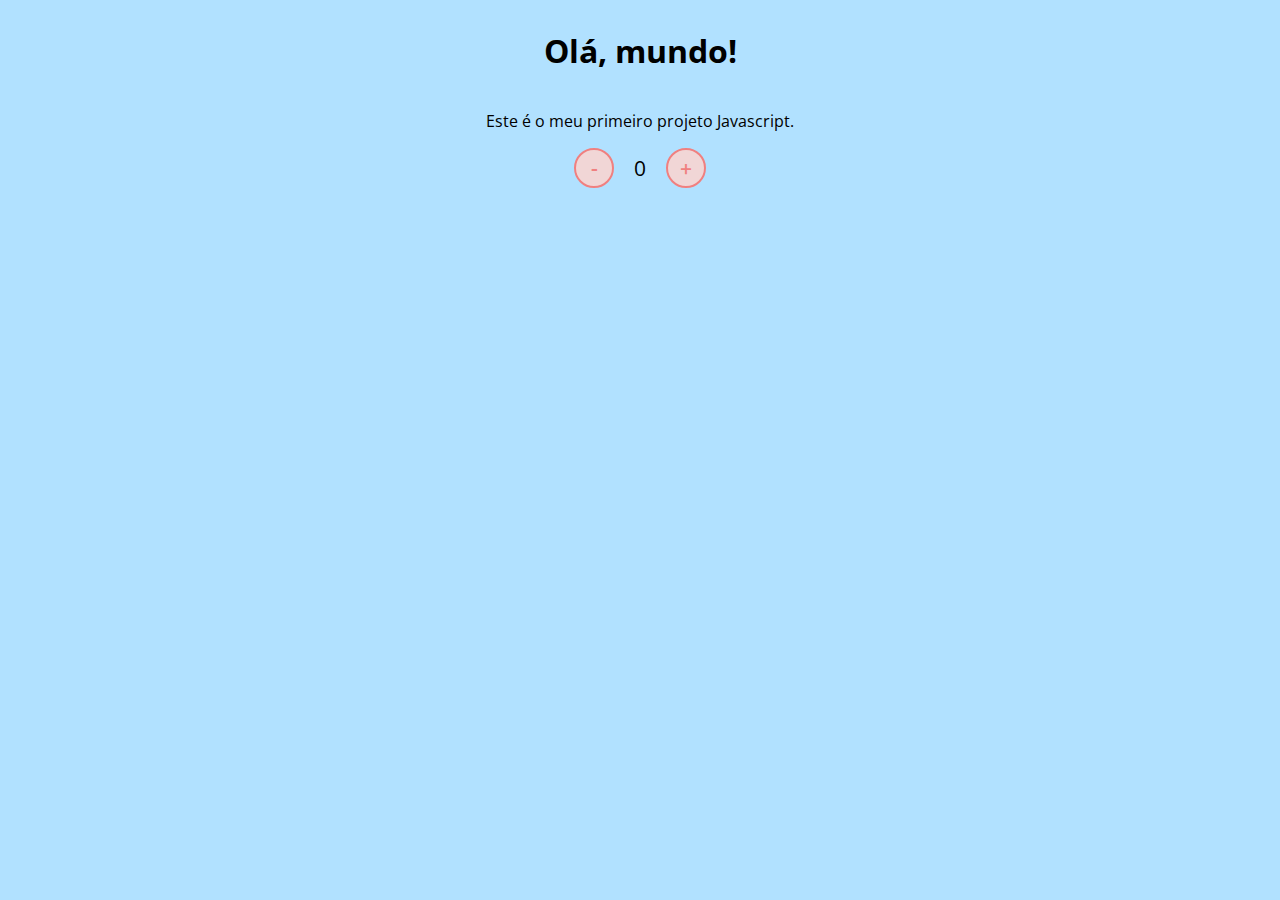
<file: contador js/index.html>
<!DOCTYPE html>
<html lang="en">
<head>
  <meta charset="UTF-8">
  <meta http-equiv="X-UA-Compatible" content="IE=edge">
  <meta name="viewport" content="width=device-width, initial-scale=1.0">
  <link rel="stylesheet" href="assets/css/styles.css">
  <title>contador</title>
</head>
<body>
  <h1>Olá, mundo!</h1>
  <p>Este é o meu primeiro projeto Javascript.</p>
  <div id="counter">
      <button name="subtrair" onclick="decrement()">-</button>
      <span id="currentNumber">0</span>
      <button name="adicionar" onclick="increment()">+</button>
  </div>
  <script src="assets/js/script.js"></script>
</body>
</html>
</file>
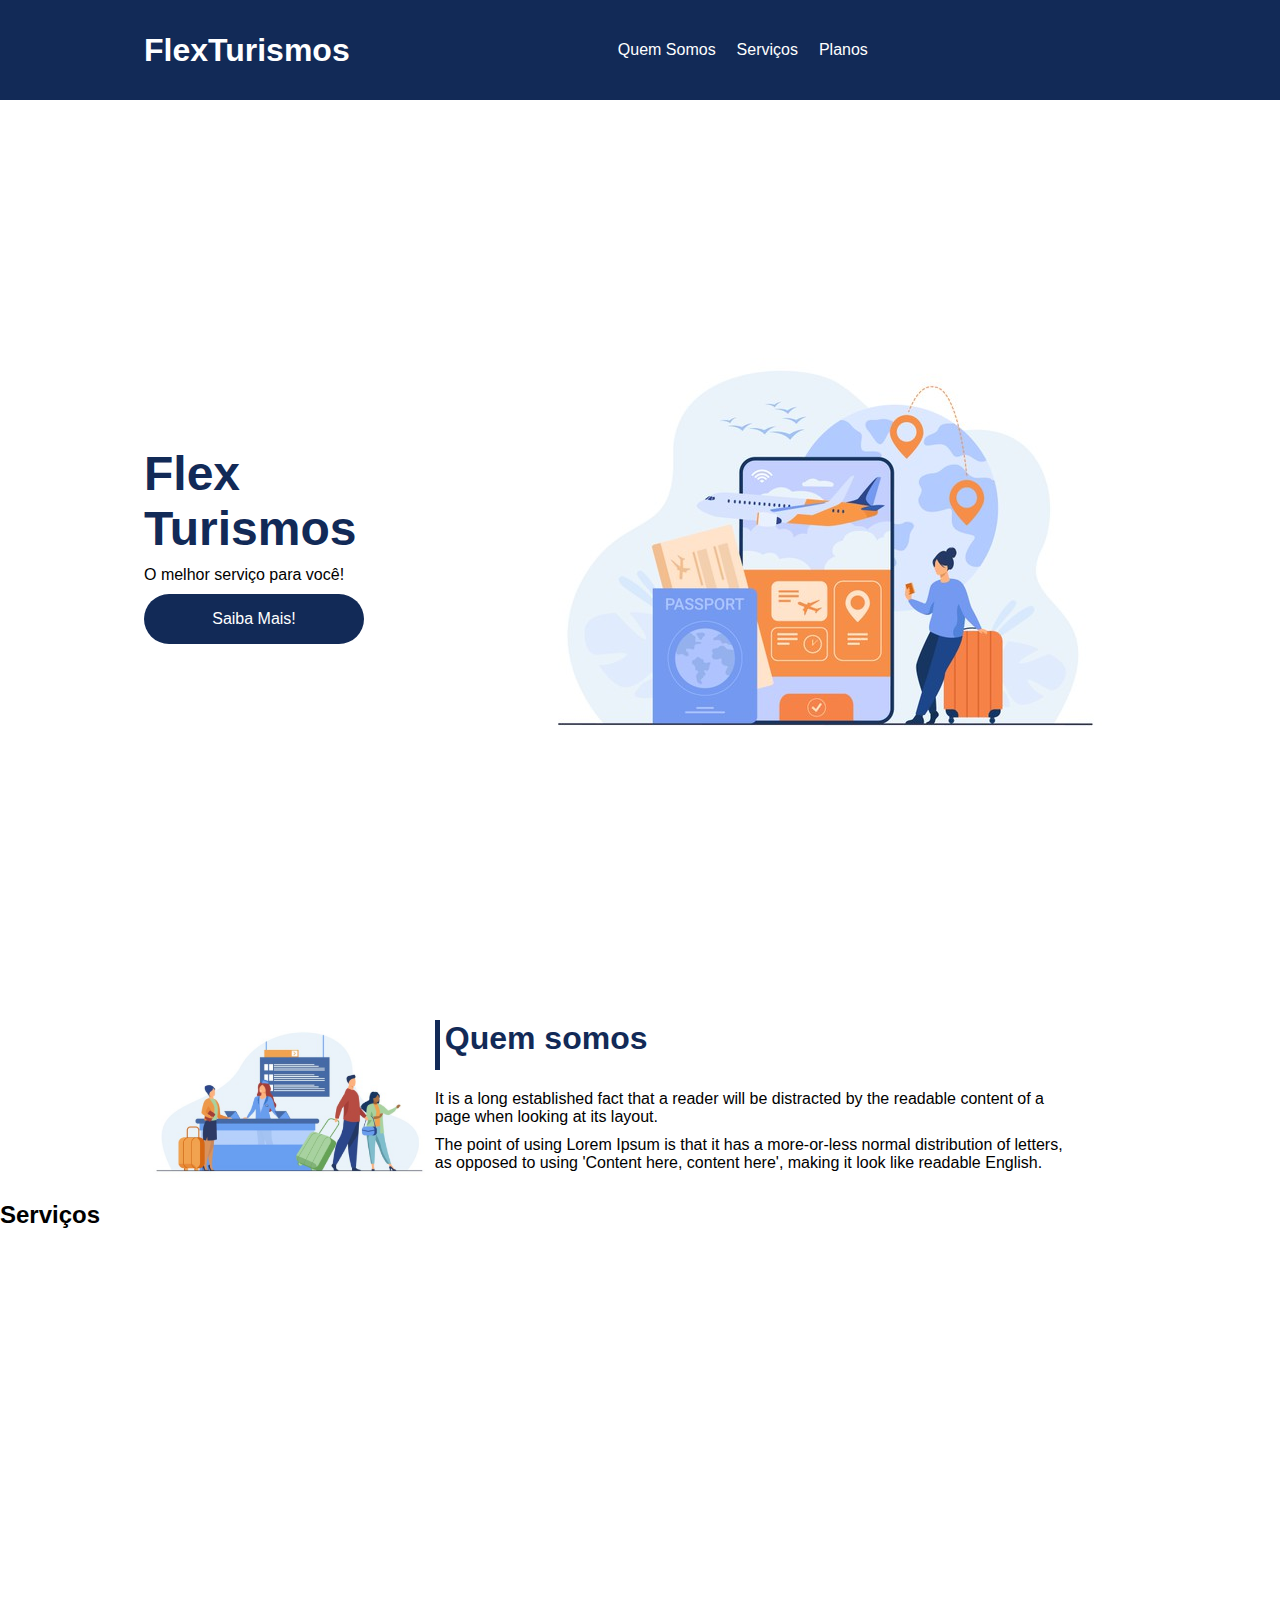
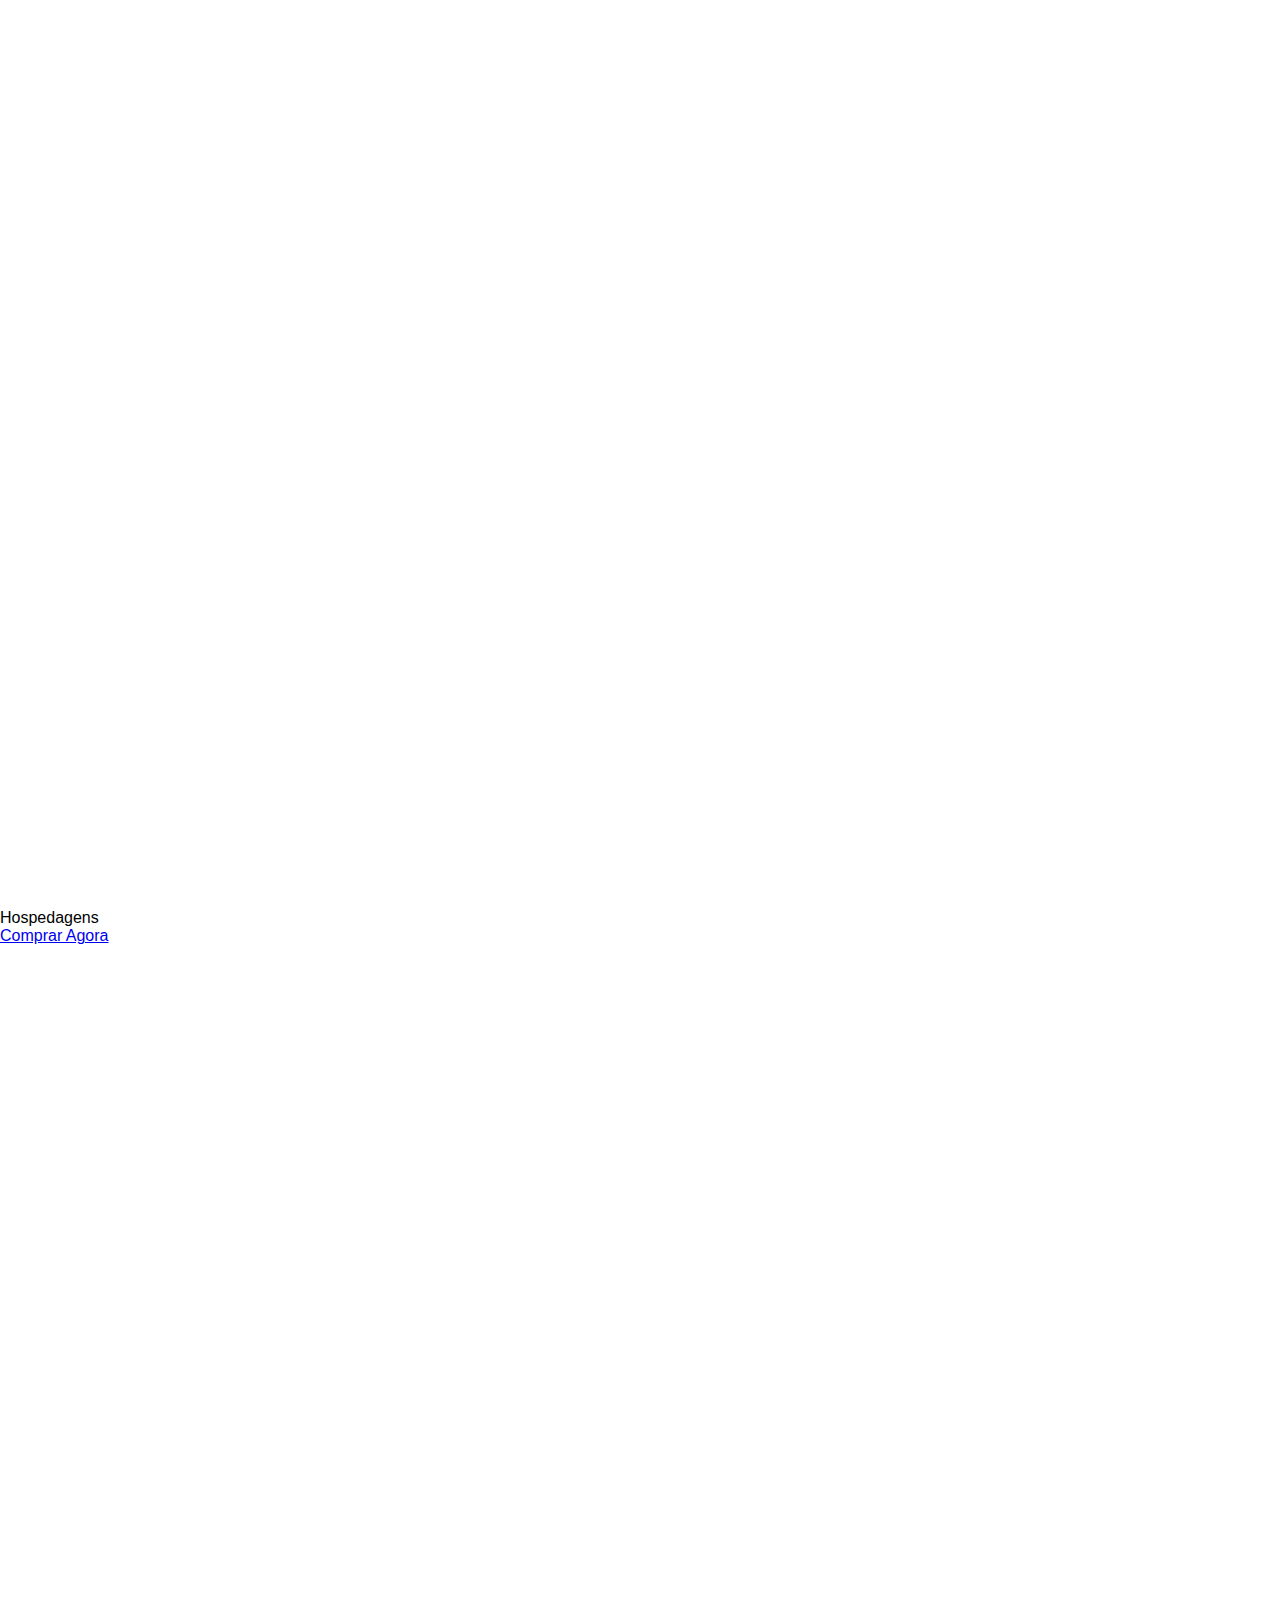
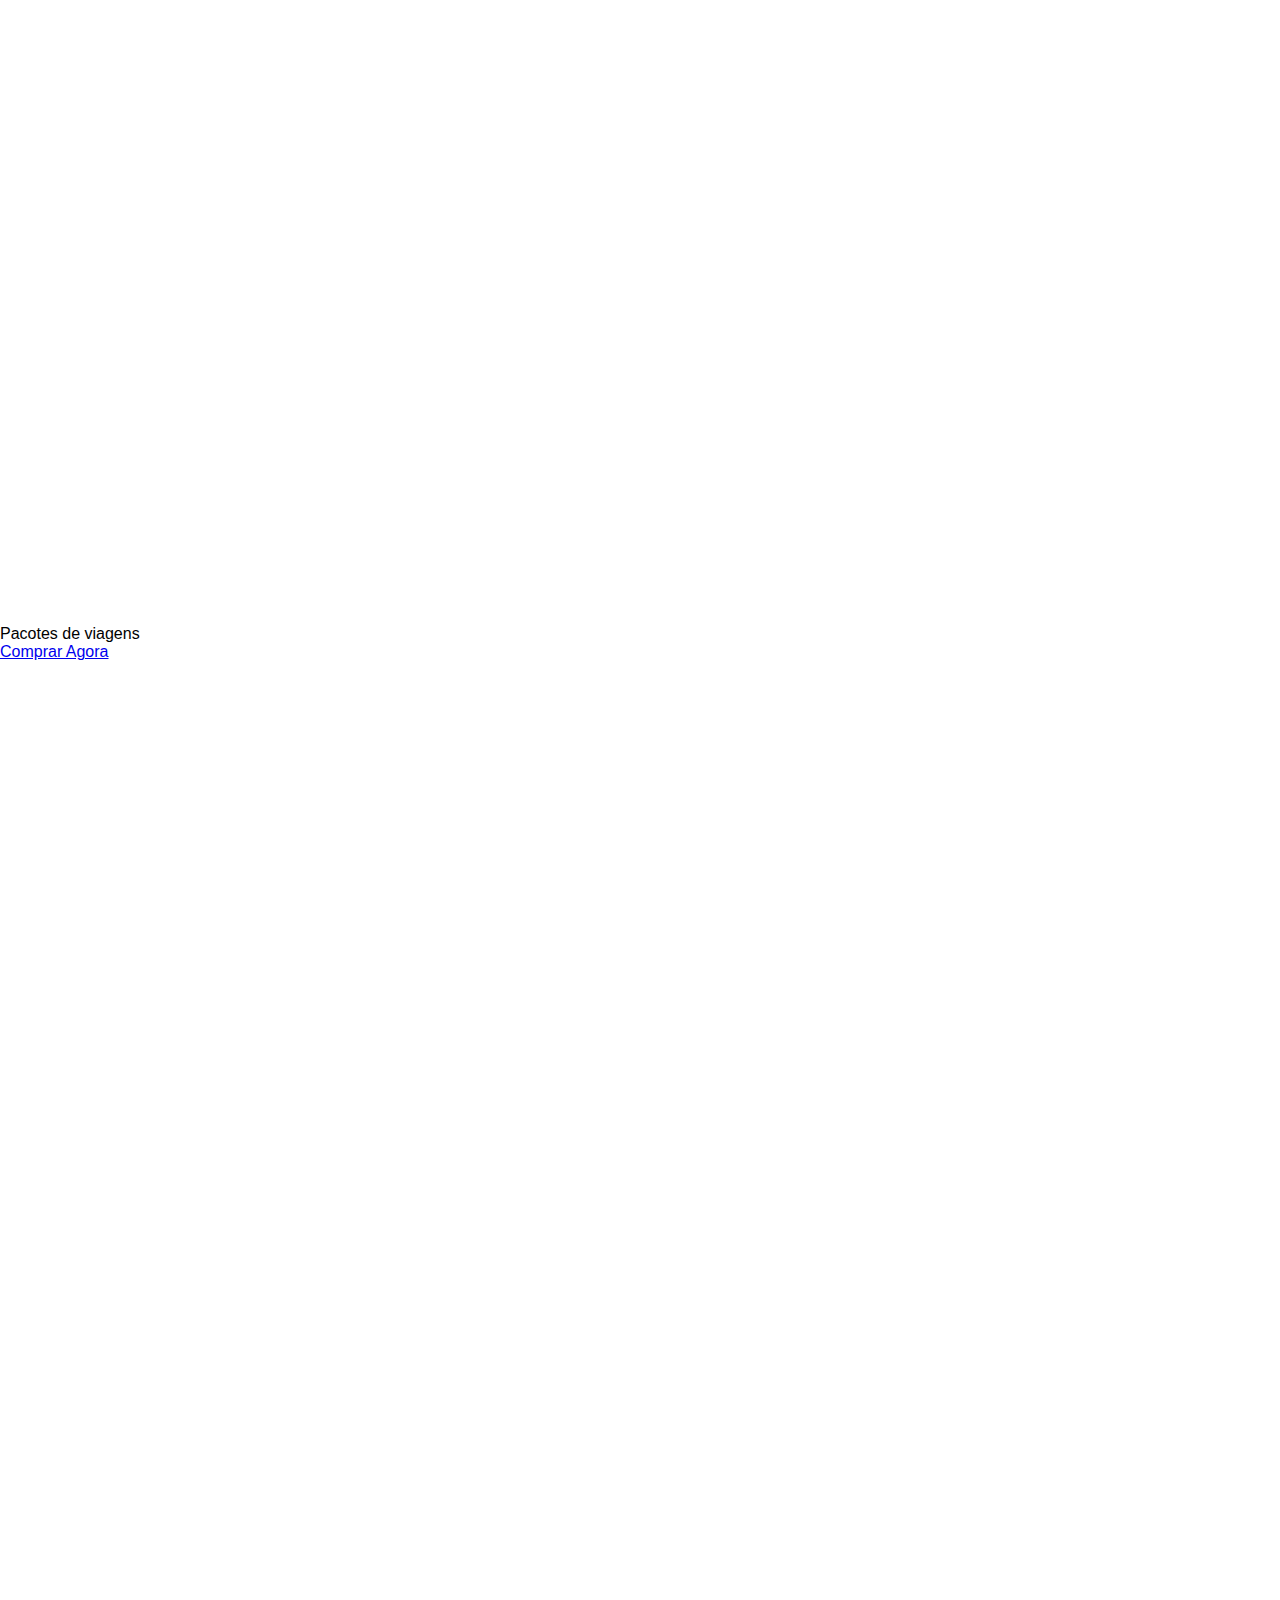
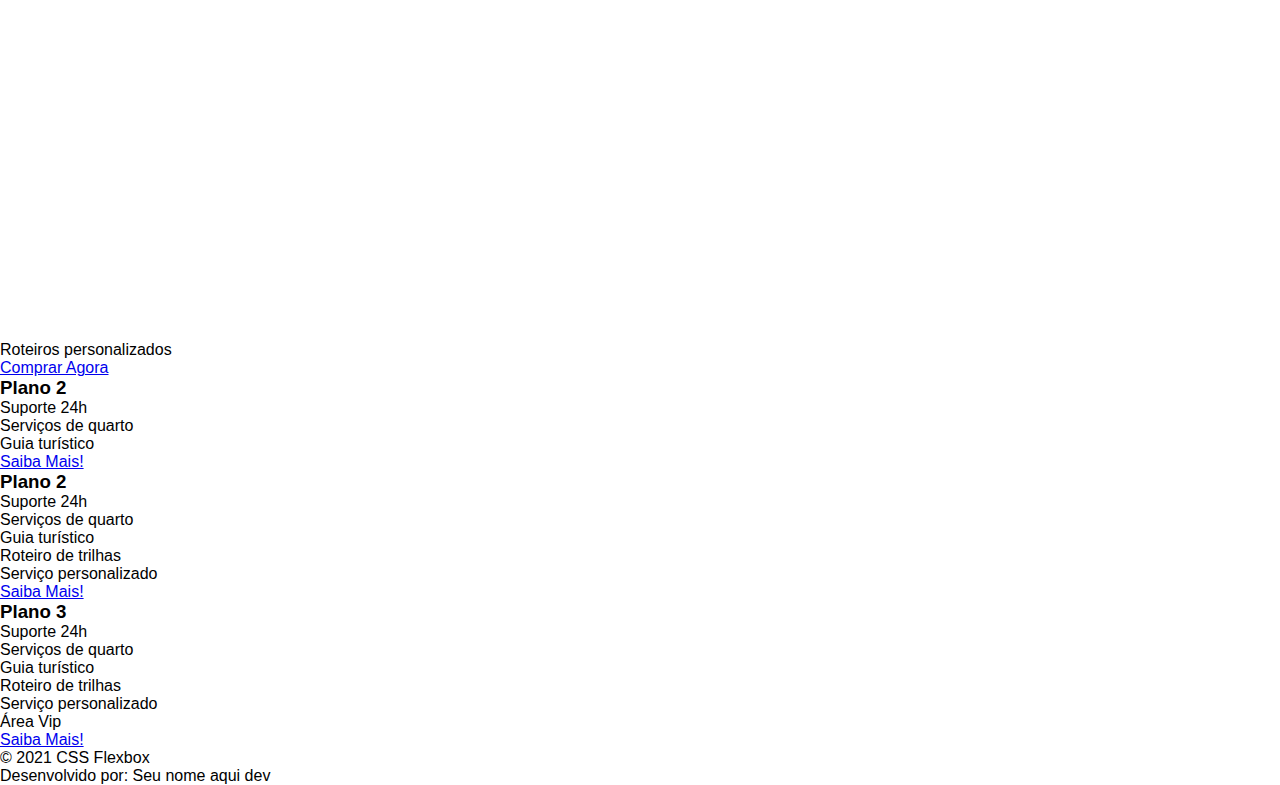
<file: Projeto css/index.html>
<!DOCTYPE html>
<html lang="pt-br">
<head>
    <meta charset="UTF-8">
    <meta name="viewport" content="width=device-width, initial-scale=1.0">
    <title>Flex Turismos</title>
    <link rel="stylesheet" href="style.css">
</head>
<body>
    <header>
          <div class="flex-container menu">
            <div>
              <h1>FlexTurismos</h1>
            </div>
            <ul class="flex-container list-items">
              <li>
                <a href="#quem-somos">
                  Quem Somos
                </a>
              </li>
              <li>
                <a href="#servicos">
                  Serviços
                </a>
              </li>
              <li>
                <a href="#planos">
                  Planos
                </a>
              </li>
            </ul>
          </div>
    </header>

    <div class="flex-container presentation">
        <div class="text-presentation">
            <h1>Flex <br>Turismos</h1>
            <p>O melhor serviço para você!</p>
            <a href="">Saiba Mais!</a>
        </div>

        <div>
            <div><img src="img/0-main.png" alt="banner de apresentação"></div>
        </div>
    </div>

    <div class="flex-container" id="quem-somos">
        <div>
            <h2>Quem somos</h2>
            <p>It is a long established fact that a reader will be distracted by the readable content of a page when looking at its layout. </p>
            <p>The point of using Lorem Ipsum is that it has a more-or-less normal distribution of letters, as opposed to using 'Content here, content here', making it look like readable English.</p>
        </div>

        <div>
            <img src="img/1-quem-somos.png" alt="balcão de atendimento">
        </div>
    </div>

    <div>
        <div>
            <h2>Serviços</h2>
        </div>

        <div>
            <div>
                <div><img src="img/icon-2.png" alt="hospedagens"></div>
                <p>Hospedagens</p>
                <a href="#">Comprar Agora</a>
            </div>

            <div>
               <div><img src="img/icon-1.png" alt="pacote de viagens"></div>
               <p>Pacotes de viagens</p>
               <a href="#">Comprar Agora</a>
            </div>

            <div>
                <div><img src="img/icon-3.png" alt="roteiros personalizados"></div>
                <p>Roteiros personalizados</p>
                <a href="#">Comprar Agora</a>
            </div>

        </div>
    </div>

    <div>

        <div>
            <h3>Plano 2</h3>
            <ul>
                <li>Suporte 24h</li>
                <li>Serviços de quarto</li>
                <li>Guia turístico</li>
            </ul>
            <a href="#">Saiba Mais!</a>
        </div>

        <div>
            <h3>Plano 2</h3>
            <ul>
                <li>Suporte 24h</li>
                <li>Serviços de quarto</li>
                <li>Guia turístico</li>
                <li>Roteiro de trilhas</li>
                <li>Serviço personalizado</li>
            </ul>
            <a href="#">Saiba Mais!</a>
        </div>

        <div>
            <h3>Plano 3</h3>
            <ul>
                <li>Suporte 24h</li>
                <li>Serviços de quarto</li>
                <li>Guia turístico</li>
                <li>Roteiro de trilhas</li>
                <li>Serviço personalizado</li>
                <li>Área Vip</li>
            </ul>
            <a href="#">Saiba Mais!</a>
        </div>
    </div>

    <footer>
        <p>&copy; 2021 CSS Flexbox</p>
        <p>Desenvolvido por: Seu nome aqui dev</p>
    </footer>
</body>
</html>
</file>
<file: contador js/assets/css/styles.css>
@import url('https://fonts.googleapis.com/css2?family=Open+Sans:wght@300;600&display=swap');

* {
    font-family: 'Open Sans', sans-serif;
}

body {
    display: flex;
    align-items: center;
    justify-content: center;
    flex-direction: column;
    background-color: rgb(177, 225, 255);
}

button {
    height: 40px;
    width: 40px;
    border-radius: 50%;
    border: 2px solid lightcoral;
    background-color: rgb(241, 214, 214);
    color: lightcoral;
    font-size: 16pt;
    font-weight: 600;
    text-align: center;
}

#counter {
    display: flex;
}

#currentNumber {
    display: flex;
    align-items: center;
    margin: 0 20px;
    font-size: 16pt;
}
</file>
<file: Projeto css/style.css>
*{
  margin: 0;
  padding: 0;
  font-family: sans-serif;
}

ul{
  list-style: none;
  margin: 0;
  padding: 0;
}

ul li a{
  text-decoration: none;
}

div img {
  display: block;
  width: 100%;
}

.flex-container{
  display: flex;
  max-width: 992px;
  margin: auto;
  width: 100%;
}

header{
  background-color: #122a57;
  height: 100px;
  display: flex;
  align-items: center;
  color: #ffff;
}

header .menu {
  justify-content: space-between;
}

header .list-items {
  display: flex;
  max-width: 260px;
  width: 100%;
  justify-content: space-between;
  align-items: center;
}

.list-items li a  {
  padding: 5px;
  color: #ffff;
}

.presentation {
  height: 100vh;
  justify-content: space-between;
  align-items: center;
}

.presentation .text-presentation {
  min-height: 200px;
}

.text-presentation h1 {
  color: #122a57;
  font-size:  48px;
  margin-bottom:  10px;
}

.text-presentation a {
  background-color:#122a57;
  color: #ffff;
  text-align: center;
  border-radius: 30px;
  width: 220px;
  display: block;
  text-decoration: none;
  height: 50px;
  line-height: 50px;
  margin-top: 10px;
  margin-bottom: 10px;
}

#quem-somos {
  flex-direction: row-reverse;
  justify-content: space-between;
  align-items: center;
}

#quem-somos h2 {
  font-size: 32px;
  color: #122a57;
  display: flex;
  margin-bottom: 20px;

}
#quem-somos h2::before {
  content: " ";
  height: 50px;
  width: 5px;
  margin-right: 5px;
  background-color: #122a57;
  position: relative; 
}

#quem-somos p {
  margin-bottom: 10px;
  width: 90%;
}
</file>
